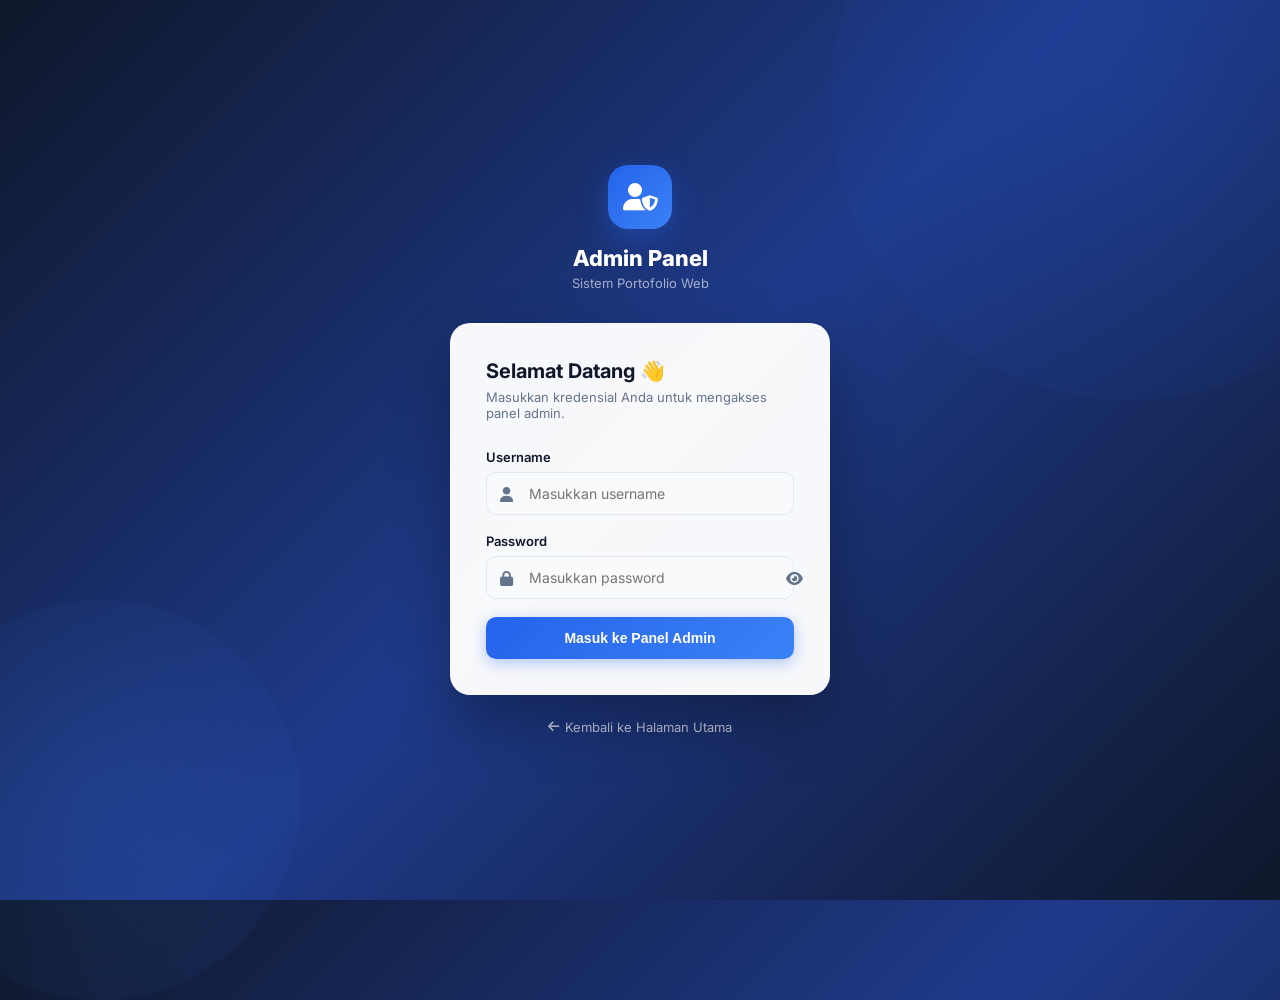
<file: porto/Frontend/admin/login.html>
<!DOCTYPE html>
<html lang="id">
<head>
    <meta charset="UTF-8">
    <meta name="viewport" content="width=device-width, initial-scale=1.0">
    <title>Login Admin - Portofolio</title>
    <meta name="description" content="Halaman login admin panel portofolio">
    <link rel="stylesheet" href="https://cdnjs.cloudflare.com/ajax/libs/font-awesome/6.4.0/css/all.min.css">
    <link rel="stylesheet" href="./css/login.css">
    <link rel="icon" href="/favicon.ico" type="image/x-icon">
</head>
<body>

    <div class="login-container">
        <!-- Logo -->
        <div class="login-logo">
            <div class="logo-icon"><i class="fas fa-user-shield"></i></div>
            <h1>Admin Panel</h1>
            <p>Sistem Portofolio Web</p>
        </div>

        <!-- Card Login -->
        <div class="login-card">
            <h2>Selamat Datang 👋</h2>
            <p class="subtitle">Masukkan kredensial Anda untuk mengakses panel admin.</p>

            <!-- Alert Error -->
            <div class="error-alert" id="error-alert">
                <i class="fas fa-exclamation-circle"></i>
                <span id="error-msg">Username atau password salah.</span>
            </div>

            <!-- Form Login -->
            <form id="login-form" autocomplete="off">
                <div class="form-group">
                    <label for="username">Username</label>
                    <div class="input-wrapper">
                        <i class="fas fa-user"></i>
                        <input type="text" id="username" name="username"
                               placeholder="Masukkan username" required autocomplete="username">
                    </div>
                </div>

                <div class="form-group">
                    <label for="password">Password</label>
                    <div class="input-wrapper">
                        <i class="fas fa-lock"></i>
                        <input type="password" id="password" name="password"
                               placeholder="Masukkan password" required autocomplete="current-password">
                        <button type="button" class="toggle-password" id="toggle-password" tabindex="-1">
                            <i class="fas fa-eye"></i>
                        </button>
                    </div>
                </div>

                <button type="submit" class="btn-login" id="btn-login">
                    <span id="btn-text">Masuk ke Panel Admin</span>
                    <div class="spinner" id="btn-spinner" style="display:none"></div>
                </button>
            </form>
        </div>

        <!-- Back to main site -->
        <div class="back-link">
            <a href="/"><i class="fas fa-arrow-left"></i> Kembali ke Halaman Utama</a>
        </div>
    </div>

    <script src="./js/api.js"></script>
    <script src="./js/login.js"></script>
</body>
</html>
</file>
<file: porto/Frontend/admin/css/login.css>
/* login.css - Halaman Login Admin */
@import url('https://fonts.googleapis.com/css2?family=Inter:wght@400;500;600;700;800&display=swap');

:root {
  --primary: #2563eb;
  --primary-dark: #1e40af;
  --danger: #ef4444;
  --border: #e2e8f0;
  --text-dark: #0f172a;
  --text-gray: #64748b;
}

* { margin: 0; padding: 0; box-sizing: border-box; }

body {
  font-family: 'Inter', sans-serif;
  min-height: 100vh;
  display: flex;
  align-items: center;
  justify-content: center;
  background: linear-gradient(135deg, #0f172a 0%, #1e3a8a 50%, #0f172a 100%);
  position: relative;
  overflow: hidden;
}

/* Background decorations */
body::before, body::after {
  content: '';
  position: absolute;
  border-radius: 50%;
  opacity: 0.15;
}
body::before {
  width: 600px; height: 600px;
  background: radial-gradient(circle, #2563eb, transparent);
  top: -200px; right: -150px;
}
body::after {
  width: 400px; height: 400px;
  background: radial-gradient(circle, #3b82f6, transparent);
  bottom: -100px; left: -100px;
}

.login-container {
  width: 100%;
  max-width: 420px;
  padding: 20px;
  z-index: 10;
  animation: fadeUp 0.5s ease;
}

@keyframes fadeUp {
  from { opacity: 0; transform: translateY(20px); }
  to   { opacity: 1; transform: translateY(0); }
}

.login-logo {
  text-align: center;
  margin-bottom: 32px;
}

.login-logo .logo-icon {
  width: 64px; height: 64px;
  background: linear-gradient(135deg, #2563eb, #3b82f6);
  border-radius: 20px;
  display: inline-flex;
  align-items: center;
  justify-content: center;
  font-size: 28px;
  color: white;
  margin-bottom: 16px;
  box-shadow: 0 10px 30px rgba(37,99,235,0.4);
}

.login-logo h1 {
  color: white;
  font-size: 22px;
  font-weight: 800;
}

.login-logo p {
  color: rgba(255,255,255,0.6);
  font-size: 13px;
  margin-top: 4px;
}

.login-card {
  background: rgba(255,255,255,0.97);
  border-radius: 20px;
  padding: 36px;
  box-shadow: 0 25px 60px rgba(0,0,0,0.3);
  backdrop-filter: blur(10px);
}

.login-card h2 {
  font-size: 20px;
  font-weight: 700;
  color: var(--text-dark);
  margin-bottom: 6px;
}

.login-card .subtitle {
  color: var(--text-gray);
  font-size: 13px;
  margin-bottom: 28px;
}

.form-group {
  margin-bottom: 18px;
}

.form-group label {
  display: block;
  font-size: 13px;
  font-weight: 600;
  color: var(--text-dark);
  margin-bottom: 7px;
}

.input-wrapper {
  position: relative;
}

.input-wrapper i {
  position: absolute;
  left: 14px;
  top: 50%;
  transform: translateY(-50%);
  color: var(--text-gray);
  font-size: 15px;
}

.input-wrapper input {
  width: 100%;
  padding: 12px 14px 12px 42px;
  border: 1.5px solid var(--border);
  border-radius: 10px;
  font-size: 14px;
  font-family: 'Inter', sans-serif;
  color: var(--text-dark);
  background: #f8fafc;
  transition: all 0.25s;
  outline: none;
}

.input-wrapper input:focus {
  border-color: var(--primary);
  background: white;
  box-shadow: 0 0 0 3px rgba(37,99,235,0.12);
}

.toggle-password {
  position: absolute;
  right: 14px;
  top: 50%;
  transform: translateY(-50%);
  background: none;
  border: none;
  color: var(--text-gray);
  cursor: pointer;
  font-size: 15px;
  padding: 4px;
}

.btn-login {
  width: 100%;
  padding: 13px;
  background: linear-gradient(135deg, var(--primary), #3b82f6);
  color: white;
  border: none;
  border-radius: 10px;
  font-size: 14px;
  font-weight: 700;
  cursor: pointer;
  margin-top: 8px;
  transition: all 0.25s;
  display: flex;
  align-items: center;
  justify-content: center;
  gap: 8px;
  box-shadow: 0 4px 15px rgba(37,99,235,0.35);
}

.btn-login:hover {
  transform: translateY(-2px);
  box-shadow: 0 8px 25px rgba(37,99,235,0.45);
}

.btn-login:disabled {
  opacity: 0.7;
  cursor: not-allowed;
  transform: none;
}

.error-alert {
  background: #fef2f2;
  border: 1px solid #fecaca;
  border-radius: 10px;
  padding: 12px 16px;
  margin-bottom: 18px;
  display: none;
  align-items: center;
  gap: 10px;
  font-size: 13px;
  color: #991b1b;
}

.error-alert.show { display: flex; }

.back-link {
  text-align: center;
  margin-top: 20px;
}

.back-link a {
  color: rgba(255,255,255,0.7);
  text-decoration: none;
  font-size: 13px;
  display: inline-flex;
  align-items: center;
  gap: 6px;
  transition: color 0.2s;
}

.back-link a:hover { color: white; }

.spinner {
  width: 16px; height: 16px;
  border: 2px solid rgba(255,255,255,0.4);
  border-top-color: white;
  border-radius: 50%;
  animation: spin 0.7s linear infinite;
}

@keyframes spin { to { transform: rotate(360deg); } }
</file>
